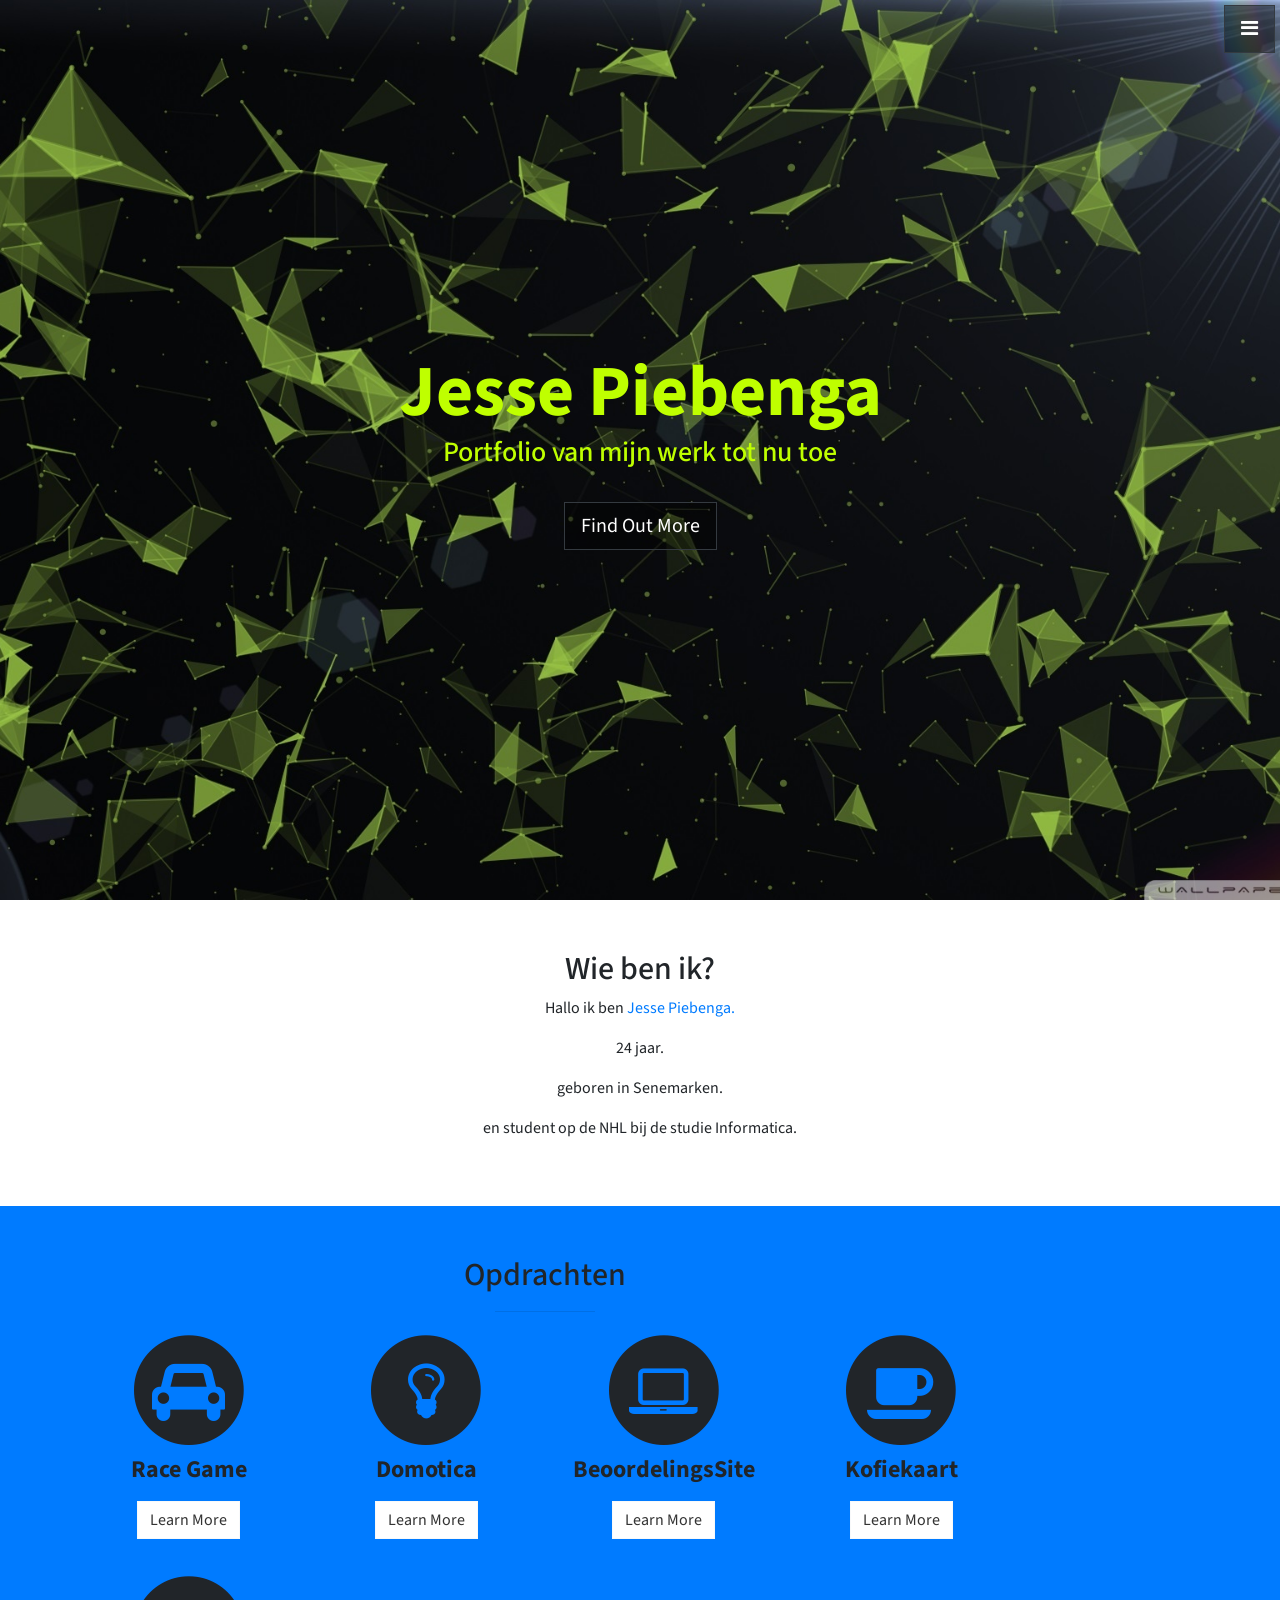
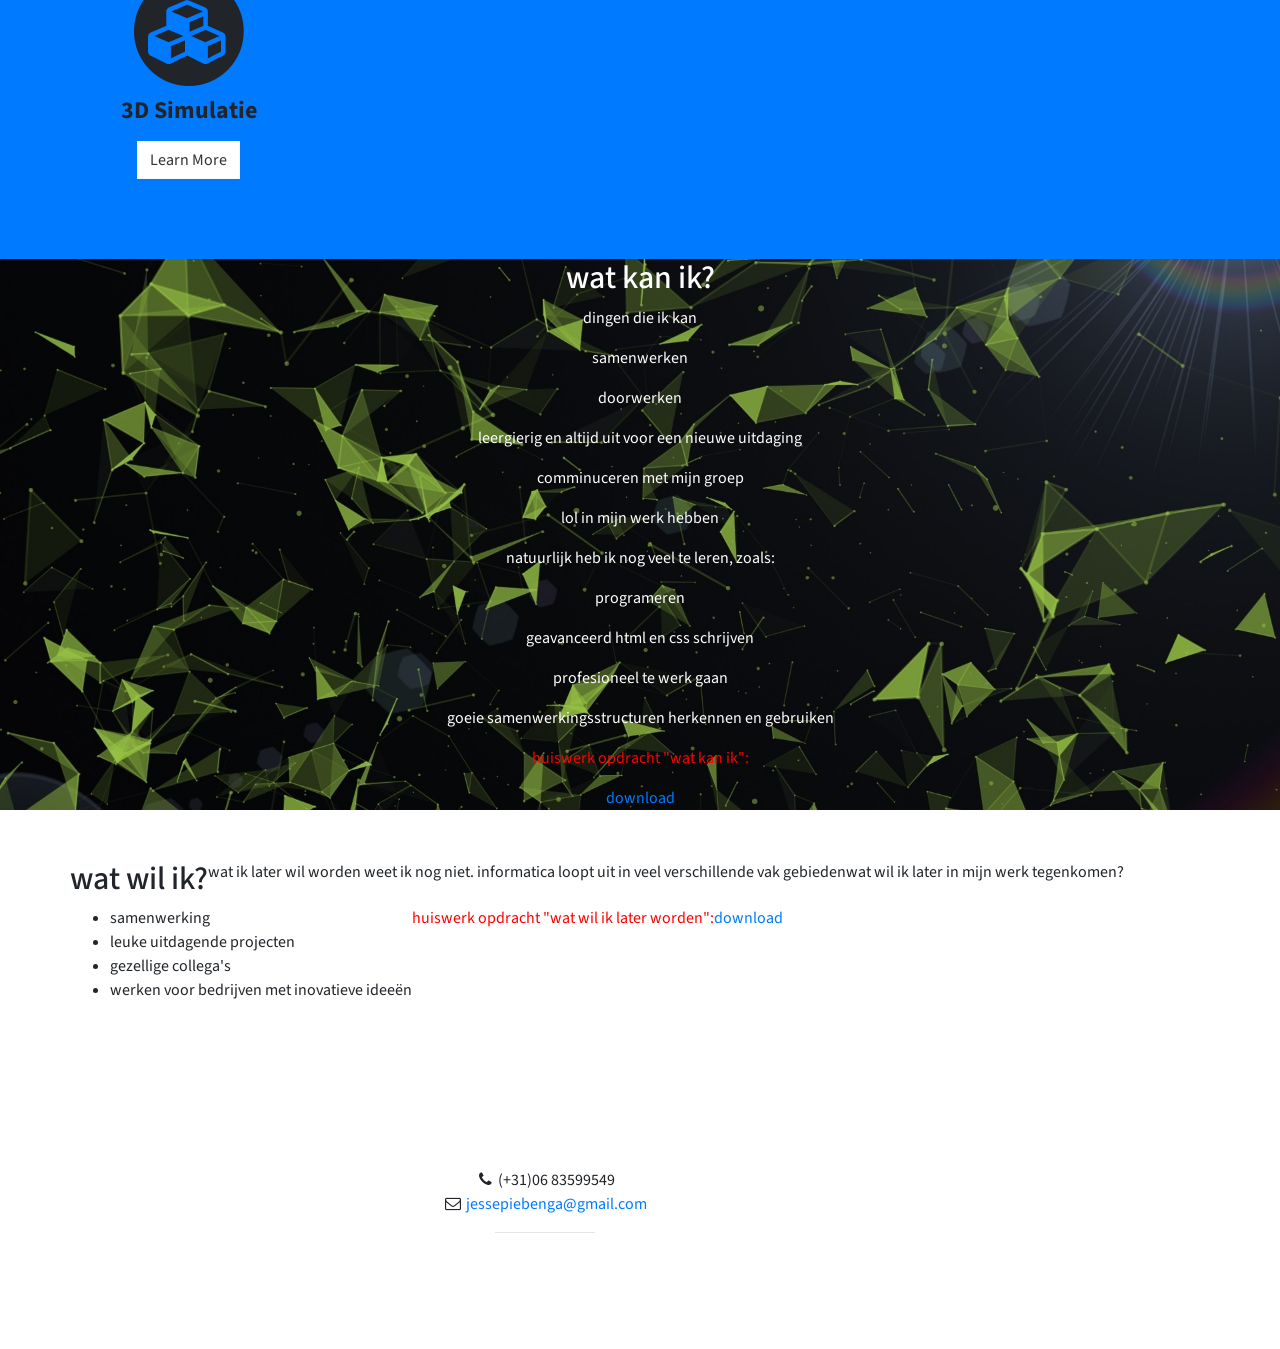
<file: startbootstrap-stylish-portfolio-1.0.4/index.html>
<!DOCTYPE html>
<html lang="en">

<head>

    <meta charset="utf-8">
    <meta http-equiv="X-UA-Compatible" content="IE=edge">
    <meta name="viewport" content="width=device-width, initial-scale=1">
    <meta name="description" content="">
    <meta name="author" content="">

    <title>Portfolio Jesse</title>

    <!-- Bootstrap Core CSS -->
    <link href="css/bootstrap.min.css" rel="stylesheet">

    <!-- Custom CSS -->
    <link href="css/stylish-portfolio.css" rel="stylesheet">

    <!-- Custom Fonts -->
    <link href="font-awesome/css/font-awesome.min.css" rel="stylesheet" type="text/css">
    <link href="http://fonts.googleapis.com/css?family=Source+Sans+Pro:300,400,700,300italic,400italic,700italic" rel="stylesheet" type="text/css">

    <!-- HTML5 Shim and Respond.js IE8 support of HTML5 elements and media queries -->
    <!-- WARNING: Respond.js doesn't work if you view the page via file:// -->
    <!--[if lt IE 9]>
        <script src="https://oss.maxcdn.com/libs/html5shiv/3.7.0/html5shiv.js"></script>
        <script src="https://oss.maxcdn.com/libs/respond.js/1.4.2/respond.min.js"></script>
    <![endif]-->

</head>

<body>

    <!-- Navigation -->
    <a id="menu-toggle" href="#" class="btn btn-dark btn-lg toggle"><i class="fa fa-bars"></i></a>
    <nav id="sidebar-wrapper">
        <ul class="sidebar-nav">
            <a id="menu-close" href="#" class="btn btn-light btn-lg pull-right toggle"><i class="fa fa-times"></i></a>
            <li class="sidebar-brand">
                <a href="#top"  onclick = $("#menu-close").click(); >Jesse Piebenga</a>
            </li>
            <li>
                <a href="#top" onclick = $("#menu-close").click(); >Home</a>
            </li>
            <li>
                <a href="#about" onclick = $("#menu-close").click(); >wie ben ik?</a>
            </li>
            <li>
                <a href="#services" onclick = $("#menu-close").click(); >opdrachten</a>
            </li>
            <li>
                <a href="#portfolio" onclick = $("#menu-close").click(); >wat wil ik?</a>
            </li>
        </ul>
    </nav>

    <!-- Header -->
    <header id="top" class="header">
        <div class="text-vertical-center">
            <h1>Jesse Piebenga</h1>
            <h3 style="color: #bfff00">Portfolio van mijn werk tot nu toe</h3>
            <br>
            <a href="#about" class="btn btn-dark btn-lg">Find Out More</a>
        </div>
    </header>

    <!-- About -->
    <section id="about" class="about">
        <div class="container">
            <div class="row">
                <div class="col-lg-12 text-center">
                    <h2>Wie ben ik?</h2>
<p>Hallo ik ben <a href="https://nl.linkedin.com/in/jesse-piebenga-78885611b">Jesse Piebenga.</a></p>

<p>24 jaar.</p>

<p>geboren in Senemarken.</p>

<p>en student op de NHL bij de studie Informatica.</p>

                </div>
            </div>
            <!-- /.row -->
        </div>
        <!-- /.container -->
    </section>

    <!-- Services -->
    <!-- The circle icons use Font Awesome's stacked icon classes. For more information, visit http://fontawesome.io/examples/ -->
    <section id="services" class="services bg-primary">
        <div class="container">
            <div class="row text-center">
                <div class="col-lg-10 col-lg-offset-1">
                    <h2>Opdrachten</h2>
                    <hr class="small">
                    <div class="row">
                        <div class="col-md-3 col-sm-6">
                            <div class="service-item">
                                <span class="fa-stack fa-4x">
                                <i class="fa fa-circle fa-stack-2x"></i>
                                <i class="fa fa-car fa-stack-1x text-primary"></i>
                            </span>
                                <h4>
                                    <strong>Race Game</strong>
                                </h4>
                                <p></p>
                                <a href="https://www.dropbox.com/s/9710xb7fjusqhs9/poster.jpg?dl=0" class="btn btn-light">Learn More</a>
                            </div>
                        </div>
                        <div class="col-md-3 col-sm-6">
                            <div class="service-item">
                                <span class="fa-stack fa-4x">
                                <i class="fa fa-circle fa-stack-2x"></i>
                                <i class="fa fa-lightbulb-o fa-stack-1x text-primary"></i>
                            </span>
                                <h4>
                                    <strong>Domotica</strong>
                                </h4>
                                <p></p>
                                <a href="http://youtu.be/pyL3Z1ldMC4" class="btn btn-light">Learn More</a>
                            </div>
                        </div>
                        <div class="col-md-3 col-sm-6">
                            <div class="service-item">
                                <span class="fa-stack fa-4x">
                                <i class="fa fa-circle fa-stack-2x"></i>
                                <i class="fa fa-laptop fa-stack-1x text-primary"></i>
                            </span>
                                <h4>
                                    <strong>BeoordelingsSite</strong>
                                </h4>
                                <p></p>
                                <a href="https://www.dropbox.com/sh/o36e5b99x4d48sy/AACQuQvAqIYvbNmlGFSufZ0ha?dl=0" class="btn btn-light">Learn More</a>
                            </div>
                        </div>
                        <div class="col-md-3 col-sm-6">
                            <div class="service-item">
                                <span class="fa-stack fa-4x">
                                <i class="fa fa-circle fa-stack-2x"></i>
                                <i class="fa fa-coffee fa-stack-1x text-primary"></i>
                            </span>
                                <h4>
                                    <strong>Kofiekaart</strong>
                                </h4>
                                <p></p>
                                <a href="#" class="btn btn-light">Learn More</a>
                            </div>
                        </div>
                        <div class="col-md-3 col-sm-6">
                            <div class="service-item">
                                <span class="fa-stack fa-4x">
                                <i class="fa fa-circle fa-stack-2x"></i>
                                <i class="fa fa-cubes fa-stack-1x text-primary"></i>
                            </span>
                                <h4>
                                    <strong>3D Simulatie</strong>
                                </h4>
                                <p></p>
                                <a href="http://portfoliowjz.azurewebsites.net" class="btn btn-light">Learn More</a>
                            </div>
                        </div>
                    </div>
                    <!-- /.row (nested) -->
                </div>
                <!-- /.col-lg-10 -->
            </div>
            <!-- /.row -->
        </div>
        <!-- /.container -->
    </section>

    <!-- Callout -->
    <aside class="callout">
        <div class="text-vertical-center">
            <h2>wat kan ik?</h2>
    <p>dingen die ik kan<p>
        <p>samenwerken</p>
        <p>doorwerken</p>
        <p>leergierig en altijd uit voor een nieuwe uitdaging</p>
        <p>comminuceren met mijn groep</p>
        <p> lol in mijn werk hebben</p>
        
        <p>natuurlijk heb ik nog veel te leren, zoals:</p>
        <p>programeren</p>
            <p>geavanceerd html en css schrijven</p>
            <p>profesioneel te werk gaan</p>
            <p>goeie samenwerkingsstructuren herkennen en gebruiken</p>
        
        <div>
        <p style=color:red;>huiswerk opdracht "wat kan ik":</p>    
        <a href="files/Huiswerkopdracht%202%20Wat%20kan%20ik.docx" target="_blank">download</a>
        </div>
        </div>
    </aside>

    <!-- Portfolio -->
    <section id="portfolio" class="portfolio">
        <div class="container">
            <div class="row">
                <h2>wat wil ik?</h2>
    <p> wat ik later wil worden weet ik nog niet. informatica loopt uit in veel verschillende vak gebieden</p>    
    <p>wat wil ik later in mijn werk tegenkomen?<p>
        <ul>
        <li>samenwerking</li>
        <li>leuke uitdagende projecten</li>
        <li> gezellige collega's</li>
        <li>werken voor bedrijven met inovatieve ideeën</li>
        </ul>
        <p style=color:red;>huiswerk opdracht "wat wil ik later worden":</p>    
        <a href="files/Huiswerkopdracht%203%20Wat%20wil%20ik%20worden.docx" target="_blank">download</a>
        
                </div>
        </div>
        <!-- /.container -->
    </section>


    <!-- Footer -->
    <footer>
        <div class="container">
            <div class="row">
                <div class="col-lg-10 col-lg-offset-1 text-center">
                    <ul class="list-unstyled">
                        <li><i class="fa fa-phone fa-fw"></i> (+31)06 83599549</li>
                        <li><i class="fa fa-envelope-o fa-fw"></i>  <a href="mailto:jessepiebenga@gmail.com">jessepiebenga@gmail.com</a>
                        </li>
                    </ul>
                    <hr class="small">
                </div>
            </div>
        </div>
    </footer>

    <!-- jQuery -->
    <script src="js/jquery.js"></script>

    <!-- Bootstrap Core JavaScript -->
    <script src="js/bootstrap.min.js"></script>

    <!-- Custom Theme JavaScript -->
    <script>
    // Closes the sidebar menu
    $("#menu-close").click(function(e) {
        e.preventDefault();
        $("#sidebar-wrapper").toggleClass("active");
    });

    // Opens the sidebar menu
    $("#menu-toggle").click(function(e) {
        e.preventDefault();
        $("#sidebar-wrapper").toggleClass("active");
    });

    // Scrolls to the selected menu item on the page
    $(function() {
        $('a[href*=#]:not([href=#])').click(function() {
            if (location.pathname.replace(/^\//, '') == this.pathname.replace(/^\//, '') || location.hostname == this.hostname) {

                var target = $(this.hash);
                target = target.length ? target : $('[name=' + this.hash.slice(1) + ']');
                if (target.length) {
                    $('html,body').animate({
                        scrollTop: target.offset().top
                    }, 1000);
                    return false;
                }
            }
        });
    });
    </script>

</body>

</html>
</file>
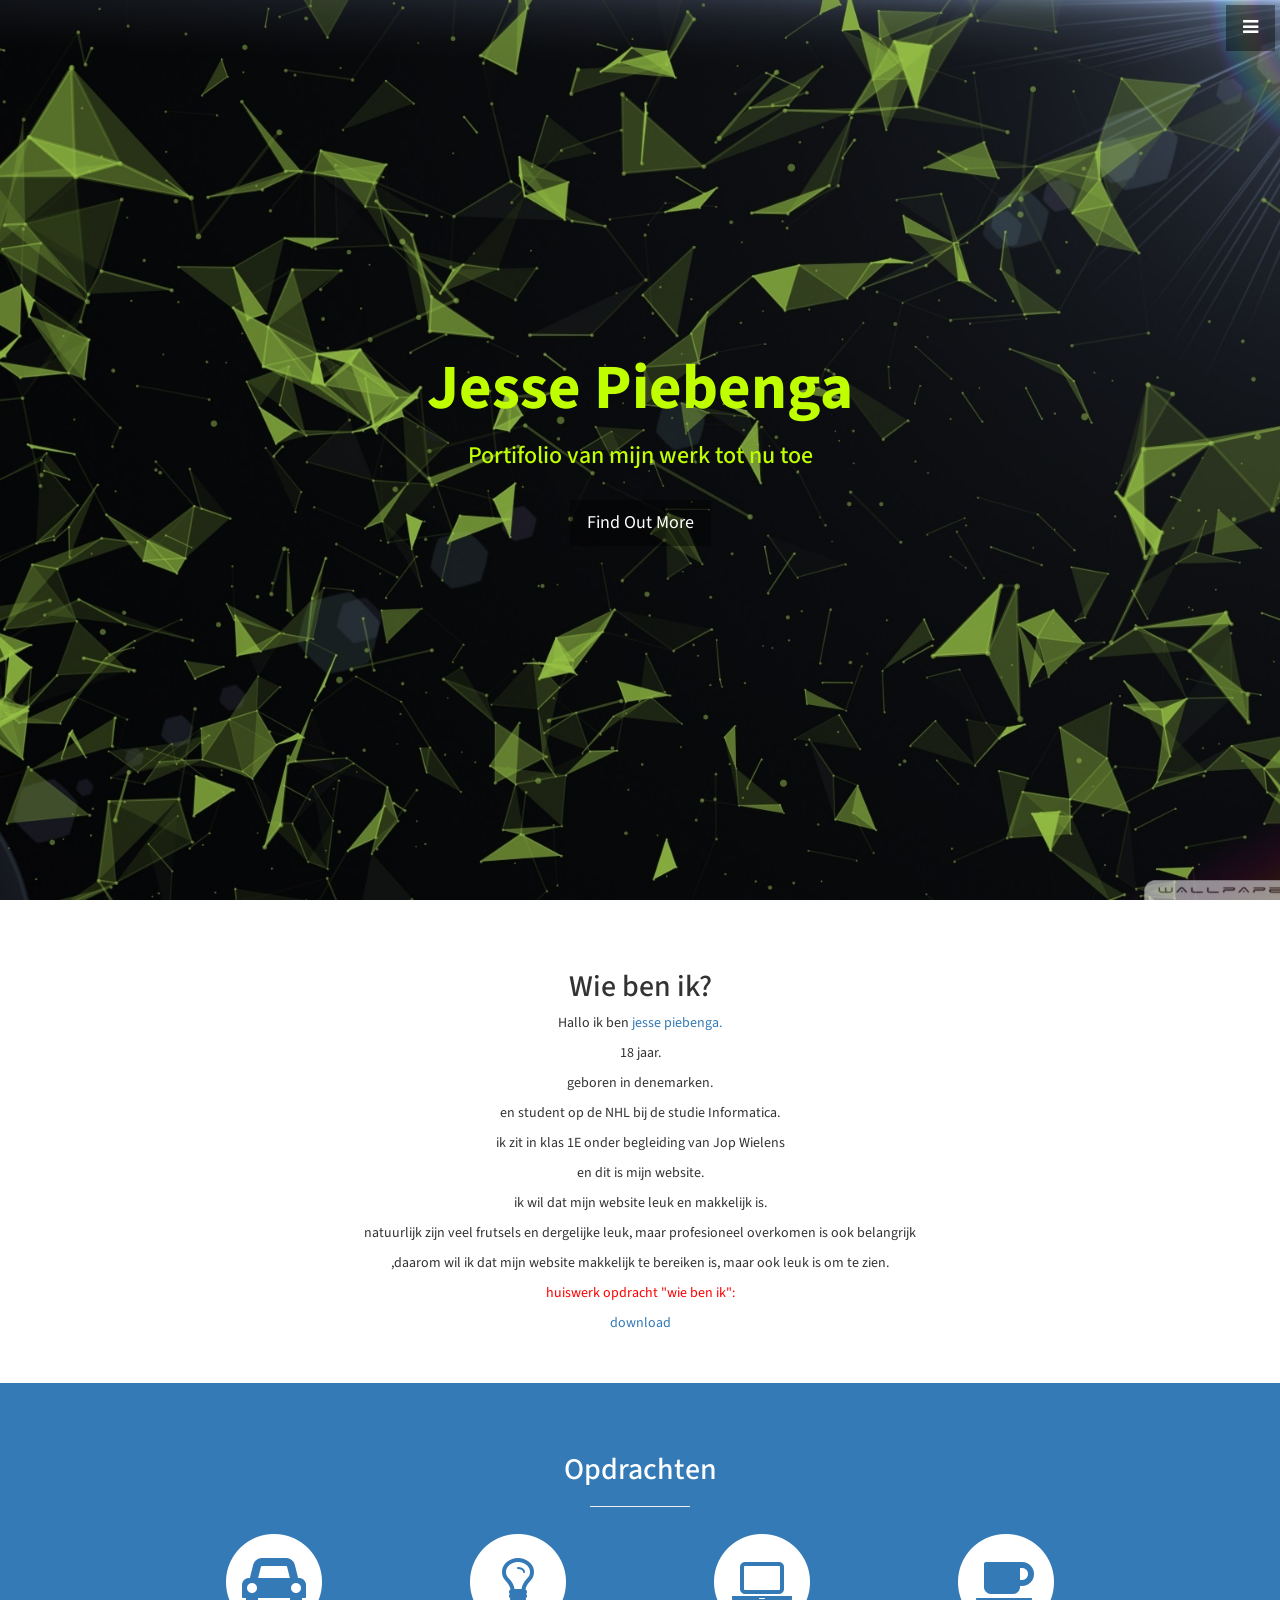
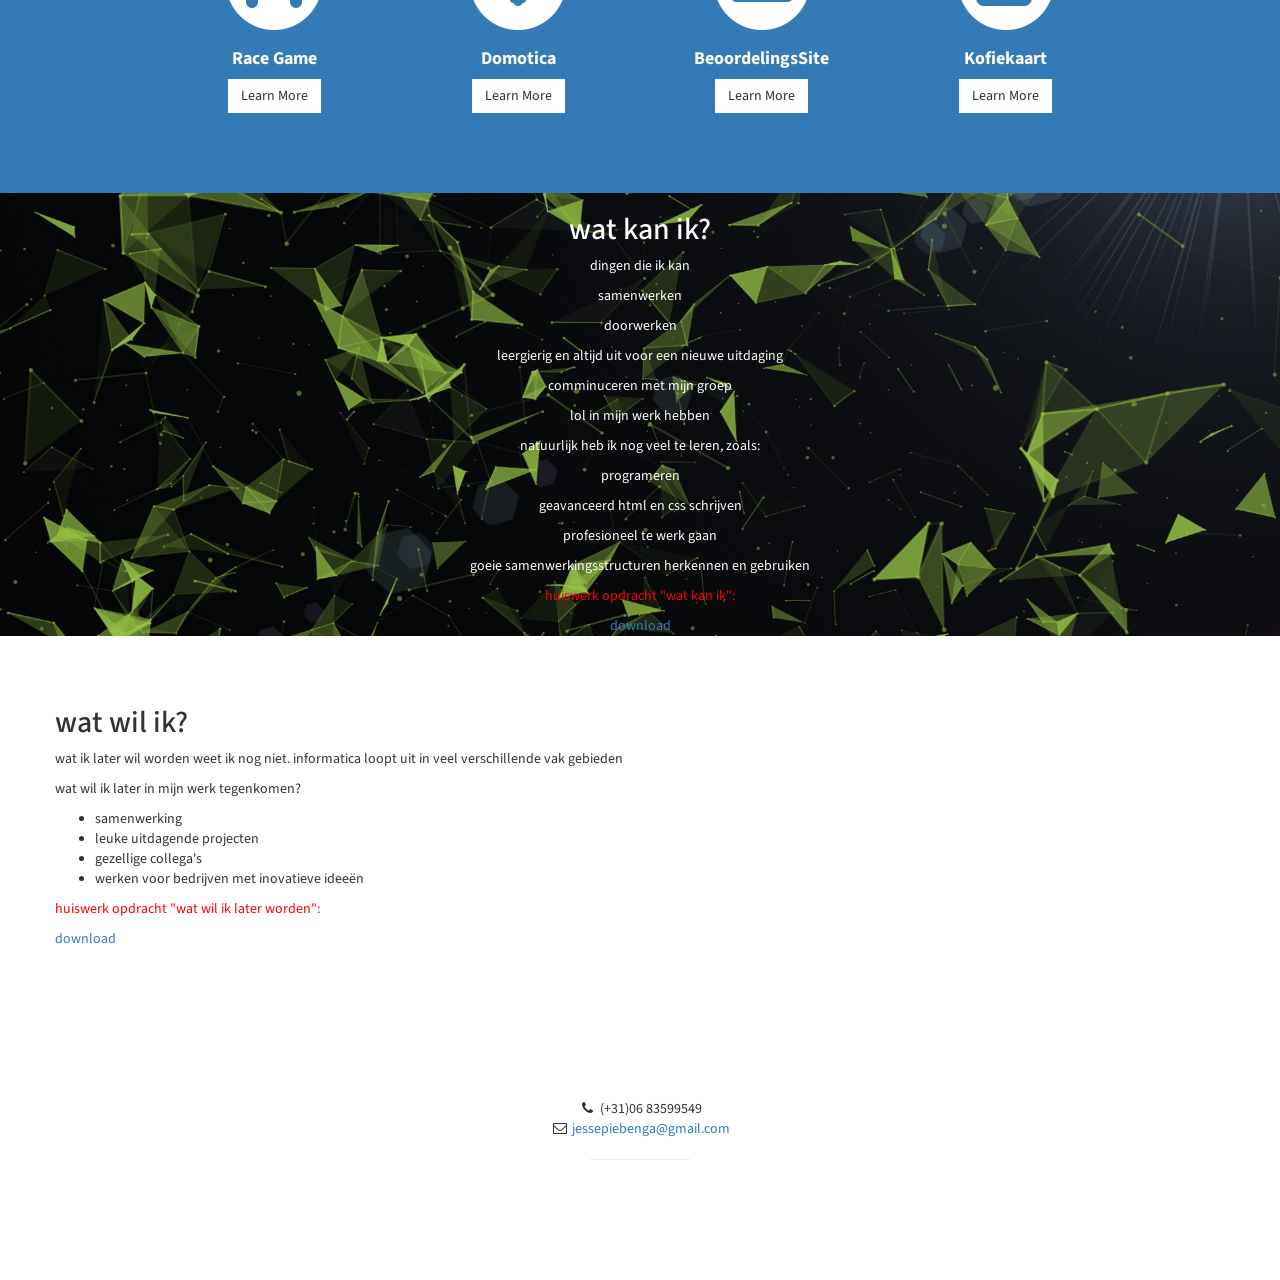
<file: startbootstrap-stylish-portfolio-1.0.4/pieb1500/index.html>
<!DOCTYPE html>
<html lang="en">

<head>

    <meta charset="utf-8">
    <meta http-equiv="X-UA-Compatible" content="IE=edge">
    <meta name="viewport" content="width=device-width, initial-scale=1">
    <meta name="description" content="">
    <meta name="author" content="">

    <title>Portfolio Jesse</title>

    <!-- Bootstrap Core CSS -->
    <link href="css/bootstrap.min.css" rel="stylesheet">

    <!-- Custom CSS -->
    <link href="css/stylish-portfolio.css" rel="stylesheet">

    <!-- Custom Fonts -->
    <link href="font-awesome/css/font-awesome.min.css" rel="stylesheet" type="text/css">
    <link href="http://fonts.googleapis.com/css?family=Source+Sans+Pro:300,400,700,300italic,400italic,700italic" rel="stylesheet" type="text/css">

    <!-- HTML5 Shim and Respond.js IE8 support of HTML5 elements and media queries -->
    <!-- WARNING: Respond.js doesn't work if you view the page via file:// -->
    <!--[if lt IE 9]>
        <script src="https://oss.maxcdn.com/libs/html5shiv/3.7.0/html5shiv.js"></script>
        <script src="https://oss.maxcdn.com/libs/respond.js/1.4.2/respond.min.js"></script>
    <![endif]-->

</head>

<body>

    <!-- Navigation -->
    <a id="menu-toggle" href="#" class="btn btn-dark btn-lg toggle"><i class="fa fa-bars"></i></a>
    <nav id="sidebar-wrapper">
        <ul class="sidebar-nav">
            <a id="menu-close" href="#" class="btn btn-light btn-lg pull-right toggle"><i class="fa fa-times"></i></a>
            <li class="sidebar-brand">
                <a href="#top"  onclick = $("#menu-close").click(); >Jesse Piebenga</a>
            </li>
            <li>
                <a href="#top" onclick = $("#menu-close").click(); >Home</a>
            </li>
            <li>
                <a href="#about" onclick = $("#menu-close").click(); >wie ben ik?</a>
            </li>
            <li>
                <a href="#services" onclick = $("#menu-close").click(); >opdrachten</a>
            </li>
            <li>
                <a href="#portfolio" onclick = $("#menu-close").click(); >wat wil ik?</a>
            </li>
        </ul>
    </nav>

    <!-- Header -->
    <header id="top" class="header">
        <div class="text-vertical-center">
            <h1>Jesse Piebenga</h1>
            <h3 style="color: #bfff00">Portifolio van mijn werk tot nu toe</h3>
            <br>
            <a href="#about" class="btn btn-dark btn-lg">Find Out More</a>
        </div>
    </header>

    <!-- About -->
    <section id="about" class="about">
        <div class="container">
            <div class="row">
                <div class="col-lg-12 text-center">
                    <h2>Wie ben ik?</h2>
<p>Hallo ik ben <a href="https://nl.linkedin.com/in/jesse-piebenga-78885611b">jesse piebenga.</a></p>

<p>18 jaar.</p>

<p>geboren in denemarken.</p>

<p>en student op de NHL bij de studie Informatica.</p>

<p>ik zit in klas 1E onder begleiding van Jop Wielens</p>

<p>en dit is mijn website.</p>

<p>ik wil dat mijn website leuk en makkelijk is.</p>

<p>natuurlijk zijn veel frutsels en dergelijke leuk, maar profesioneel overkomen is ook belangrijk</p>

<p>,daarom wil ik dat mijn website makkelijk te bereiken is, maar ook leuk is om te zien.</p>
                    <p style=color:red;>huiswerk opdracht "wie ben ik":</p>    
        <a href="files/Huiswerkopdracht%201%20Wie%20ben%20ik%20(1).docx" target="_blank">download</a>
                </div>
            </div>
            <!-- /.row -->
        </div>
        <!-- /.container -->
    </section>

    <!-- Services -->
    <!-- The circle icons use Font Awesome's stacked icon classes. For more information, visit http://fontawesome.io/examples/ -->
    <section id="services" class="services bg-primary">
        <div class="container">
            <div class="row text-center">
                <div class="col-lg-10 col-lg-offset-1">
                    <h2>Opdrachten</h2>
                    <hr class="small">
                    <div class="row">
                        <div class="col-md-3 col-sm-6">
                            <div class="service-item">
                                <span class="fa-stack fa-4x">
                                <i class="fa fa-circle fa-stack-2x"></i>
                                <i class="fa fa-car fa-stack-1x text-primary"></i>
                            </span>
                                <h4>
                                    <strong>Race Game</strong>
                                </h4>
                                <p></p>
                                <a href="https://www.dropbox.com/s/9710xb7fjusqhs9/poster.jpg?dl=0" class="btn btn-light">Learn More</a>
                            </div>
                        </div>
                        <div class="col-md-3 col-sm-6">
                            <div class="service-item">
                                <span class="fa-stack fa-4x">
                                <i class="fa fa-circle fa-stack-2x"></i>
                                <i class="fa fa-lightbulb-o fa-stack-1x text-primary"></i>
                            </span>
                                <h4>
                                    <strong>Domotica</strong>
                                </h4>
                                <p></p>
                                <a href="http://youtu.be/pyL3Z1ldMC4" class="btn btn-light">Learn More</a>
                            </div>
                        </div>
                        <div class="col-md-3 col-sm-6">
                            <div class="service-item">
                                <span class="fa-stack fa-4x">
                                <i class="fa fa-circle fa-stack-2x"></i>
                                <i class="fa fa-laptop fa-stack-1x text-primary"></i>
                            </span>
                                <h4>
                                    <strong>BeoordelingsSite</strong>
                                </h4>
                                <p></p>
                                <a href="https://www.dropbox.com/sh/o36e5b99x4d48sy/AACQuQvAqIYvbNmlGFSufZ0ha?dl=0" class="btn btn-light">Learn More</a>
                            </div>
                        </div>
                        <div class="col-md-3 col-sm-6">
                            <div class="service-item">
                                <span class="fa-stack fa-4x">
                                <i class="fa fa-circle fa-stack-2x"></i>
                                <i class="fa fa-coffee fa-stack-1x text-primary"></i>
                            </span>
                                <h4>
                                    <strong>Kofiekaart</strong>
                                </h4>
                                <p></p>
                                <a href="#" class="btn btn-light">Learn More</a>
                            </div>
                        </div>
                    </div>
                    <!-- /.row (nested) -->
                </div>
                <!-- /.col-lg-10 -->
            </div>
            <!-- /.row -->
        </div>
        <!-- /.container -->
    </section>

    <!-- Callout -->
    <aside class="callout">
        <div class="text-vertical-center">
            <h2>wat kan ik?</h2>
    <p>dingen die ik kan<p>
        <p>samenwerken</p>
        <p>doorwerken</p>
        <p>leergierig en altijd uit voor een nieuwe uitdaging</p>
        <p>comminuceren met mijn groep</p>
        <p> lol in mijn werk hebben</p>
        
        <p>natuurlijk heb ik nog veel te leren, zoals:</p>
        <p>programeren</p>
            <p>geavanceerd html en css schrijven</p>
            <p>profesioneel te werk gaan</p>
            <p>goeie samenwerkingsstructuren herkennen en gebruiken</p>
        
        <div>
        <p style=color:red;>huiswerk opdracht "wat kan ik":</p>    
        <a href="files/Huiswerkopdracht%202%20Wat%20kan%20ik.docx" target="_blank">download</a>
        </div>
    </aside>

    <!-- Portfolio -->
    <section id="portfolio" class="portfolio">
        <div class="container">
            <div class="row">
                <h2>wat wil ik?</h2>
    <p> wat ik later wil worden weet ik nog niet. informatica loopt uit in veel verschillende vak gebieden</p>    
    <p>wat wil ik later in mijn werk tegenkomen?<p>
        <ul>
        <li>samenwerking</li>
        <li>leuke uitdagende projecten</li>
        <li> gezellige collega's</li>
        <li>werken voor bedrijven met inovatieve ideeën</li>
        </ul>
        <p style=color:red;>huiswerk opdracht "wat wil ik later worden":</p>    
        <a href="files/Huiswerkopdracht%203%20Wat%20wil%20ik%20worden.docx" target="_blank">download</a>
        
                </div>
        </div>
        <!-- /.container -->
    </section>


    <!-- Footer -->
    <footer>
        <div class="container">
            <div class="row">
                <div class="col-lg-10 col-lg-offset-1 text-center">
                    <ul class="list-unstyled">
                        <li><i class="fa fa-phone fa-fw"></i> (+31)06 83599549</li>
                        <li><i class="fa fa-envelope-o fa-fw"></i>  <a href="mailto:jessepiebenga@gmail.com">jessepiebenga@gmail.com</a>
                        </li>
                    </ul>
                    <hr class="small">
                </div>
            </div>
        </div>
    </footer>

    <!-- jQuery -->
    <script src="js/jquery.js"></script>

    <!-- Bootstrap Core JavaScript -->
    <script src="js/bootstrap.min.js"></script>

    <!-- Custom Theme JavaScript -->
    <script>
    // Closes the sidebar menu
    $("#menu-close").click(function(e) {
        e.preventDefault();
        $("#sidebar-wrapper").toggleClass("active");
    });

    // Opens the sidebar menu
    $("#menu-toggle").click(function(e) {
        e.preventDefault();
        $("#sidebar-wrapper").toggleClass("active");
    });

    // Scrolls to the selected menu item on the page
    $(function() {
        $('a[href*=#]:not([href=#])').click(function() {
            if (location.pathname.replace(/^\//, '') == this.pathname.replace(/^\//, '') || location.hostname == this.hostname) {

                var target = $(this.hash);
                target = target.length ? target : $('[name=' + this.hash.slice(1) + ']');
                if (target.length) {
                    $('html,body').animate({
                        scrollTop: target.offset().top
                    }, 1000);
                    return false;
                }
            }
        });
    });
    </script>

</body>

</html>
</file>
<file: startbootstrap-stylish-portfolio-1.0.4/css/stylish-portfolio.css>
/*!
 * Start Bootstrap - Stylish Portfolio Bootstrap Theme (http://startbootstrap.com)
 * Code licensed under the Apache License v2.0.
 * For details, see http://www.apache.org/licenses/LICENSE-2.0.
 */

/* Global Styles */

html,
body {
    width: 100%;
    height: 100%;
}

body {
    font-family: "Source Sans Pro","Helvetica Neue",Helvetica,Arial,sans-serif;
}

.text-vertical-center {
    display: table-cell;
    text-align: center;
    vertical-align: middle;
}

.text-vertical-center h1 {
    margin: 0;
    padding: 0;
    font-size: 4.5em;
    font-weight: 700;
    color:  #bfff00;
}

/* Custom Button Styles */

.btn-dark {
    border-radius: 0;
    color: #fff;
    background-color: rgba(0,0,0,0.4);
}

.btn-dark:hover,
.btn-dark:focus,
.btn-dark:active {
    color: #fff;
    background-color: rgba(0,0,0,0.7);
}

.btn-light {
    border-radius: 0;
    color: #333;
    background-color: rgb(255,255,255);
}

.btn-light:hover,
.btn-light:focus,
.btn-light:active {
    color: #333;
    background-color: rgba(255,255,255,0.8);
}

/* Custom Horizontal Rule */

hr.small {
    max-width: 100px;
}

/* Side Menu */

#sidebar-wrapper {
    z-index: 1000;
    position: fixed;
    right: 0;
    width: 250px;
    height: 100%;
    margin-right: -250px;
    overflow-y: auto;
    background: #222;
    -webkit-transition: all 0.4s ease 0s;
    -moz-transition: all 0.4s ease 0s;
    -ms-transition: all 0.4s ease 0s;
    -o-transition: all 0.4s ease 0s;
    transition: all 0.4s ease 0s;
}

.sidebar-nav {
    position: absolute;
    top: 0;
    width: 250px;
    margin: 0;
    padding: 0;
    list-style: none;
}

.sidebar-nav li {
    text-indent: 20px;
    line-height: 40px;
}

.sidebar-nav li a {
    display: block;
    text-decoration: none;
    color: #999;
}

.sidebar-nav li a:hover {
    text-decoration: none;
    color: #fff;
    background: rgba(255,255,255,0.2);
}

.sidebar-nav li a:active,
.sidebar-nav li a:focus {
    text-decoration: none;
}

.sidebar-nav > .sidebar-brand {
    height: 55px;
    font-size: 18px;
    line-height: 55px;
}

.sidebar-nav > .sidebar-brand a {
    color: #999;
}

.sidebar-nav > .sidebar-brand a:hover {
    color: #fff;
    background: none;
}

#menu-toggle {
    z-index: 1;
    position: fixed;
    top: 0;
    right: 0;
}

#sidebar-wrapper.active {
    right: 250px;
    width: 250px;
    -webkit-transition: all 0.4s ease 0s;
    -moz-transition: all 0.4s ease 0s;
    -ms-transition: all 0.4s ease 0s;
    -o-transition: all 0.4s ease 0s;
    transition: all 0.4s ease 0s;
}

.toggle {
    margin: 5px 5px 0 0;
}

/* Header */

.header {
    display: table;
    position: relative;
    width: 100%;
    height: 100%;
    background: url(../img/bg.jpg) no-repeat center center scroll;
    -webkit-background-size: cover;
    -moz-background-size: cover;
    background-size: cover;
    -o-background-size: cover;
}

/* About */

.about {
    padding: 50px 0;
}

/* Services */

.services {
    padding: 50px 0;
}

.service-item {
    margin-bottom: 30px;
}

/* Callout */

.callout {
    display: table;
    width: 100%;
    height: 400px;
    color: #fff;
    background: url(../img/bg.jpg) no-repeat center center scroll;
    -webkit-background-size: cover;
    -moz-background-size: cover;
    background-size: cover;
    -o-background-size: cover;
}

/* Portfolio */

.portfolio {
    padding: 50px 0;
}

.portfolio-item {
    margin-bottom: 30px;
}

.img-portfolio {
    margin: 0 auto;
}

.img-portfolio:hover {
    opacity: 0.8;
}

/* Call to Action */

.call-to-action {
    padding: 50px 0;
}

.call-to-action .btn {
    margin: 10px;
}

/* Map */

.map {
    height: 500px;
}

@media(max-width:768px) {
    .map {
        height: 75%;
    }
}

/* Footer */

footer {
    padding: 100px 0;
}
</file>
<file: startbootstrap-stylish-portfolio-1.0.4/pieb1500/css/stylish-portfolio.css>
/*!
 * Start Bootstrap - Stylish Portfolio Bootstrap Theme (http://startbootstrap.com)
 * Code licensed under the Apache License v2.0.
 * For details, see http://www.apache.org/licenses/LICENSE-2.0.
 */

/* Global Styles */

html,
body {
    width: 100%;
    height: 100%;
}

body {
    font-family: "Source Sans Pro","Helvetica Neue",Helvetica,Arial,sans-serif;
}

.text-vertical-center {
    display: table-cell;
    text-align: center;
    vertical-align: middle;
}

.text-vertical-center h1 {
    margin: 0;
    padding: 0;
    font-size: 4.5em;
    font-weight: 700;
    color:  #bfff00;
}

/* Custom Button Styles */

.btn-dark {
    border-radius: 0;
    color: #fff;
    background-color: rgba(0,0,0,0.4);
}

.btn-dark:hover,
.btn-dark:focus,
.btn-dark:active {
    color: #fff;
    background-color: rgba(0,0,0,0.7);
}

.btn-light {
    border-radius: 0;
    color: #333;
    background-color: rgb(255,255,255);
}

.btn-light:hover,
.btn-light:focus,
.btn-light:active {
    color: #333;
    background-color: rgba(255,255,255,0.8);
}

/* Custom Horizontal Rule */

hr.small {
    max-width: 100px;
}

/* Side Menu */

#sidebar-wrapper {
    z-index: 1000;
    position: fixed;
    right: 0;
    width: 250px;
    height: 100%;
    margin-right: -250px;
    overflow-y: auto;
    background: #222;
    -webkit-transition: all 0.4s ease 0s;
    -moz-transition: all 0.4s ease 0s;
    -ms-transition: all 0.4s ease 0s;
    -o-transition: all 0.4s ease 0s;
    transition: all 0.4s ease 0s;
}

.sidebar-nav {
    position: absolute;
    top: 0;
    width: 250px;
    margin: 0;
    padding: 0;
    list-style: none;
}

.sidebar-nav li {
    text-indent: 20px;
    line-height: 40px;
}

.sidebar-nav li a {
    display: block;
    text-decoration: none;
    color: #999;
}

.sidebar-nav li a:hover {
    text-decoration: none;
    color: #fff;
    background: rgba(255,255,255,0.2);
}

.sidebar-nav li a:active,
.sidebar-nav li a:focus {
    text-decoration: none;
}

.sidebar-nav > .sidebar-brand {
    height: 55px;
    font-size: 18px;
    line-height: 55px;
}

.sidebar-nav > .sidebar-brand a {
    color: #999;
}

.sidebar-nav > .sidebar-brand a:hover {
    color: #fff;
    background: none;
}

#menu-toggle {
    z-index: 1;
    position: fixed;
    top: 0;
    right: 0;
}

#sidebar-wrapper.active {
    right: 250px;
    width: 250px;
    -webkit-transition: all 0.4s ease 0s;
    -moz-transition: all 0.4s ease 0s;
    -ms-transition: all 0.4s ease 0s;
    -o-transition: all 0.4s ease 0s;
    transition: all 0.4s ease 0s;
}

.toggle {
    margin: 5px 5px 0 0;
}

/* Header */

.header {
    display: table;
    position: relative;
    width: 100%;
    height: 100%;
    background: url(../img/bg.jpg) no-repeat center center scroll;
    -webkit-background-size: cover;
    -moz-background-size: cover;
    background-size: cover;
    -o-background-size: cover;
}

/* About */

.about {
    padding: 50px 0;
}

/* Services */

.services {
    padding: 50px 0;
}

.service-item {
    margin-bottom: 30px;
}

/* Callout */

.callout {
    display: table;
    width: 100%;
    height: 400px;
    color: #fff;
    background: url(../img/bg.jpg) no-repeat center center scroll;
    -webkit-background-size: cover;
    -moz-background-size: cover;
    background-size: cover;
    -o-background-size: cover;
}

/* Portfolio */

.portfolio {
    padding: 50px 0;
}

.portfolio-item {
    margin-bottom: 30px;
}

.img-portfolio {
    margin: 0 auto;
}

.img-portfolio:hover {
    opacity: 0.8;
}

/* Call to Action */

.call-to-action {
    padding: 50px 0;
}

.call-to-action .btn {
    margin: 10px;
}

/* Map */

.map {
    height: 500px;
}

@media(max-width:768px) {
    .map {
        height: 75%;
    }
}

/* Footer */

footer {
    padding: 100px 0;
}
</file>
